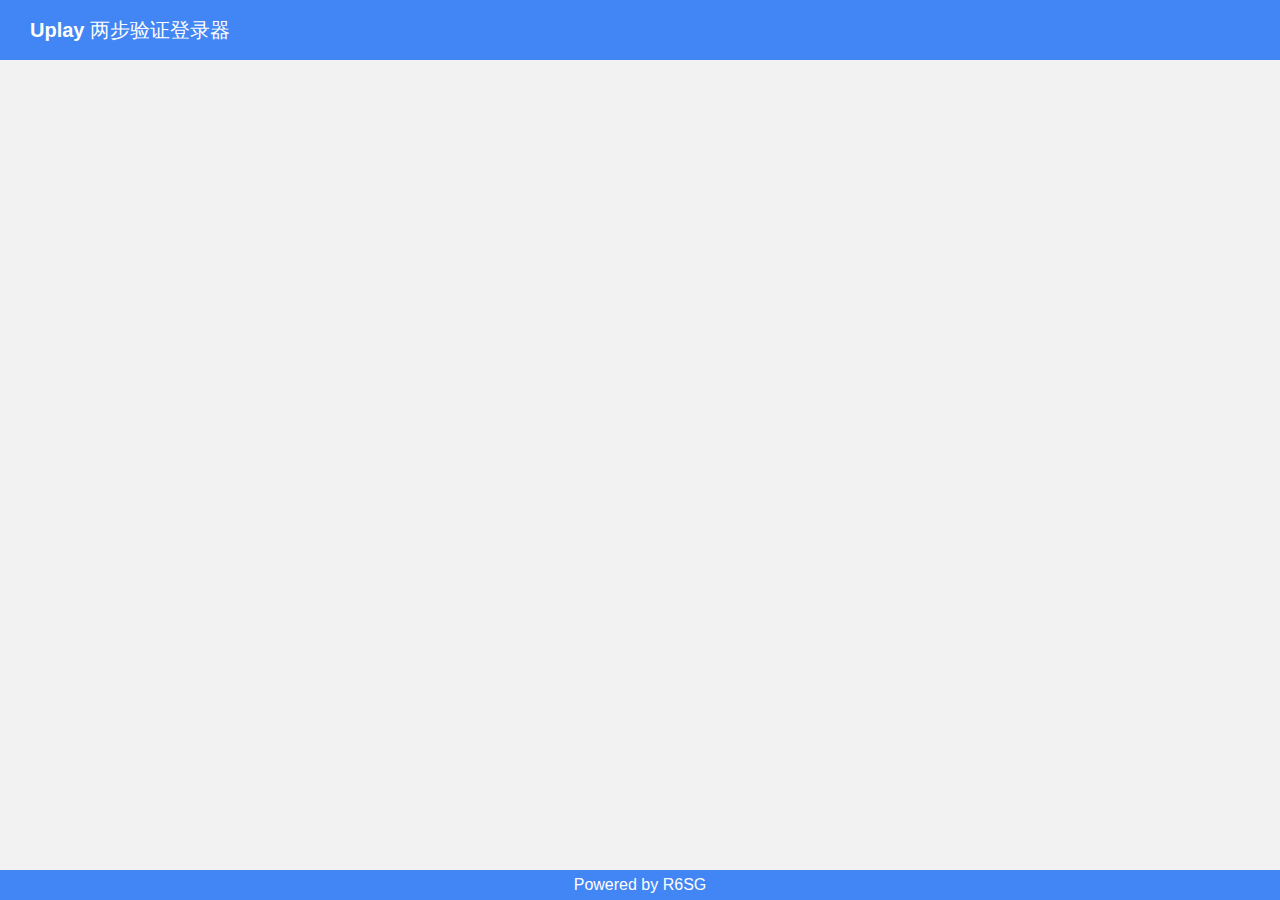
<file: index.html>
<!doctype html>
<html>

<head>
    <meta charset="utf-8">
    <meta name="viewport" content="maximum-scale=1.0,minimum-scale=1.0,user-scalable=0,initial-scale=1.0,width=device-width" />
    <meta name="format-detection" content="telephone=no,email=no,date=no,address=no">
    <title>Hello APP</title>
    <link rel="stylesheet" type="text/css" href="./css/api.css" />
    <style type="text/css">
        html,
        body {
            height: 100%;
            background-color: #F2F2F2;
        }

        .wrap {
            background-color: #F2F2F2;
            display: -webkit-box;
            -webkit-box-orient: vertical;
            -webkit-flex-flow: column;
        }

        header {
            height: 60px;
            width: 100%;
            text-align: left;
            background-color: #4285F4;
            color: #fff;
            line-height: 60px;
            font-size: 20px;
        }

        .flex-1 {
            -webkit-box-flex: 1;
            -webkit-flex: 1;
            background-color: #F2F2F2;
        }

        footer {
            height: 30px;
            width: 100%;
            background-color: #4285F4;
            color: white;
            line-height: 30px;
            text-align: center;
        }
    </style>
</head>

<body class="wrap">
    <header id="THISheader">
  <p style="text-indent:0.75em"><strong>Uplay</strong>&nbsp;两步验证登录器</p>

    </header>
    <section class="flex-1">

    </section>
    <footer>Powered by R6SG</footer>
</body>
<script type="text/javascript" src="./script/api.js"></script>
<script type="text/javascript">
    apiready = function() {
      //api.removePrefs({    key: 'Userkeylist'});
        var header = $api.dom('header'); // 获取 header 标签元素
        var footer = $api.dom('footer'); // 获取 footer 标签元素

        // 1.修复开启沉浸式效果带来的顶部Header与手机状态栏重合的问题，最新api.js方法已支持适配iPhoneX；
        // 2.默认已开启了沉浸式效果 config.xml中 <preference name="statusBarAppearance" value="true"/>
        // 3.沉浸式效果适配支持iOS7+，Android4.4+以上版本
        var headerH = $api.fixStatusBar(header);
        // 最新api.js为了适配iPhoneX增加的方法，修复底部Footer部分与iPhoneX的底部虚拟横条键重叠的问题；
        var footerH = $api.fixTabBar(footer);
        //主界面frame
        api.openFrame({
            name: 'main',
            url: 'html/main.html',
            bounces: false,
            bgColor:'#4285F4',
            rect: { // 推荐使用Margin布局，用于适配屏幕的动态变化
                marginTop: headerH, // main页面距离win顶部的高度
                marginBottom: footerH, // main页面距离win底部的高度
                w: 'auto' // main页面的宽度 自适应屏幕宽度
            }
        });

        //浮动按钮frame
        api.openFrame({
            name: 'button',
            url: 'html/button.html',
            bounces: false,
            bgColor:'rgba(0,0,0,0)',
            rect: {
              x:document.body.clientWidth - 90,    //坐标
              y:document.body.clientHeight - 120,    //坐标
              w:70,           //宽度，若传'auto'，页面从x位置开始自动充满父页面宽度
              h:90            //高度，若传'auto'，页面从y位置开始自动充满父页面高度
            }
        });

        //刷新按钮frame
        api.openFrame({
            name: 'refresh',
            url: 'html/refresh.html',
            bounces: false,
            bgColor:'rgba(0,0,0,0)',
            rect: {
              x:document.body.clientWidth - 60,    //坐标
              y:document.getElementById("THISheader").offsetHeight - 60,    //坐标
              w:60,           //宽度，若传'auto'，页面从x位置开始自动充满父页面宽度
              h:80            //高度，若传'auto'，页面从y位置开始自动充满父页面高度
            }
        });

    };
    //功能：使用二维码添加账户
    function QRCode(){
      var FNScanner = api.require('FNScanner');
          FNScanner.open({
              autorotation: true
          }, function(ret, err) {
            if('success' == ret.eventType){
                //解析二维码内容
                //内容应该是这样的：otpauth://totp/0000000710@qq.com?secret=kfzg4000000toqsj&issuer=Ubisoft

                //内容匹配
                if("otpauth" != ret.content.substring(0,7)){
                  api.toast({
                      msg: '不能识别的二维码',
                      duration: 2000,
                      location: 'bottom'
                  });
                  return;
                }
                //尝试赋值
                try {
                  var UserMailAddress = ret.content.substring(15).substring(0,ret.content.substring(15).indexOf('?'));
                  if ('-1' != ret.content.indexOf('issuer')) {
                    if('-1' != ret.content.substring((ret.content.indexOf('secret'))).indexOf('issuer')) {
                        var SecretKey = ret.content.substring(ret.content.lastIndexOf('secret=') + 7,ret.content.lastIndexOf('&'));
                    }else{
                        var SecretKey = ret.content.substring(ret.content.indexOf('secret=') + 7,ret.content.lastIndexOf('&'));
                    }
                  } else {
                      var SecretKey = ret.content.substring(ret.content.lastIndexOf('secret=') + 7);
                  }
                }catch(err) {
                  api.toast({
                      msg: '不能识别的二维码',
                      duration: 2000,
                      location: 'bottom'
                  });
                  return;
                }

                //同步返回结果：
                var Userkeylist = api.getPrefs({
                    sync: true,
                    key: 'Userkeylist'
                });
                //是否为空
                if('' == Userkeylist){
                  Userkeylist = '{}';
                }
                //追加数组
                var UserkeylistArray = JSON.parse(Userkeylist);
                UserkeylistArray[Date.parse(new Date()) + '-' + UserMailAddress + '(Ubisoft)'] = SecretKey;
                UserkeylistJson = JSON.stringify(UserkeylistArray);
                //应用更改
                api.setPrefs({
                    key: 'Userkeylist',
                    value: UserkeylistJson
                });
                //刷新列表
                api.execScript({
                  frameName: 'main',
                  script: 'reFreshMain()',
                });

            }

      });
    }
    //功能：输入KEY添加账户
    function TypeKey(){
      var dialogBox = api.require('dialogBox');
        dialogBox.input({
            keyboardType: 'default',
            texts: {
                title: '输入秘钥',
                placeholder: '例如:kfzg40g50toqsj',
                leftBtnTitle: '取消',
                rightBtnTitle: '确定'
            },
            styles: {
                bg: '#fff',
                corner: 2,
                w: 300,
                h: 160,
                title: {
                    h: 30,
                    alignment: 'center',
                    size: 22,
                    color: '#000',
                    marginT:30,
                },
                input: {
                    h: 40,
                    y:30,
                    marginT:15,
                    marginLeft: 10,
                    marginRight:10,
                    textSize: 18,
                    textColor: '#000'
                },
                dividingLine: {
                    width: 0.5,
                    color: '#696969'
                },
                left: {
                    bg: 'rgba(0,0,0,0)',
                    color: '#007FFF',
                    size: 18
                },
                right: {
                    bg: 'rgba(0,0,0,0)',
                    color: '#007FFF',
                    size: 18
                }
            }
        }, function(ret) {
            if('left' == ret.eventType) {
                var dialogBox = api.require('dialogBox');
                dialogBox.close({
                    dialogName: 'input'
                });
                return;
            }
            if('right' == ret.eventType) {
              if('' == ret.text){
                var dialogBox = api.require('dialogBox');
                dialogBox.close({
                    dialogName: 'input'
                });
                return;
              }
                //同步返回结果：
                var Userkeylist = api.getPrefs({
                    sync: true,
                    key: 'Userkeylist'
                });
                //是否为空
                if('' == Userkeylist){
                  Userkeylist = '{}';
                }
                //追加数组
                var UserkeylistArray = JSON.parse(Userkeylist);
                UserkeylistArray[Date.parse(new Date()) + '-' + '未命名的账户'] = ret.text;
                UserkeylistJson = JSON.stringify(UserkeylistArray);
                //应用更改
                api.setPrefs({
                    key: 'Userkeylist',
                    value: UserkeylistJson
                });
                //刷新列表
                api.execScript({
                  frameName: 'main',
                  script: 'reFreshMain()',
                });
                //关闭窗口
                var dialogBox = api.require('dialogBox');
                dialogBox.close({
                    dialogName: 'input'
                });
                return;
            }

        });
    }
    //功能：新增账户
    function addkey(){
          var dialogBox = api.require('dialogBox');
            dialogBox.confirm({
                tapClose: true,
                msg: {
                    content:'想要怎么添加？',
                    leftBtnTitle: '扫描二维码',
                    rightBtnTitle:'输入秘钥'
                },
                styles: {
                    bg: '#fff',
                    maskBg:'rgba(0,0,0,0.5)',
                    h: 120,
                    msg :{
                        color : '#7a7a7a',
                        size  : 20,
                        maginLR: 30 ,
                        maginT: 15,
                  align : 'center'

                    },
                    leftBtn :{
                        borderColor: 'rgba(0,0,0,0)',
                        color: '#007FFF',
                  highlightBg : '#E4E4E4',
                        size: 20
                    },
                    rightBtn :{
                        bg: 'rgba(0,0,0,0)',
                        selectedBg:'#007FFF',
                        color: '#007FFF',
                  highlightBg : '#E4E4E4',
                        size: 20
                    }
                }
            }, function(ret) {
              if('cancel' == ret.eventType){
                dialogBox.close({dialogName: 'confirm'});
                QRCode();
                return;
              }
              if('ok' == ret.eventType){
                dialogBox.close({dialogName: 'confirm'});
                TypeKey();
                return;
              }

            });
        }

</script>

</html>
</file>
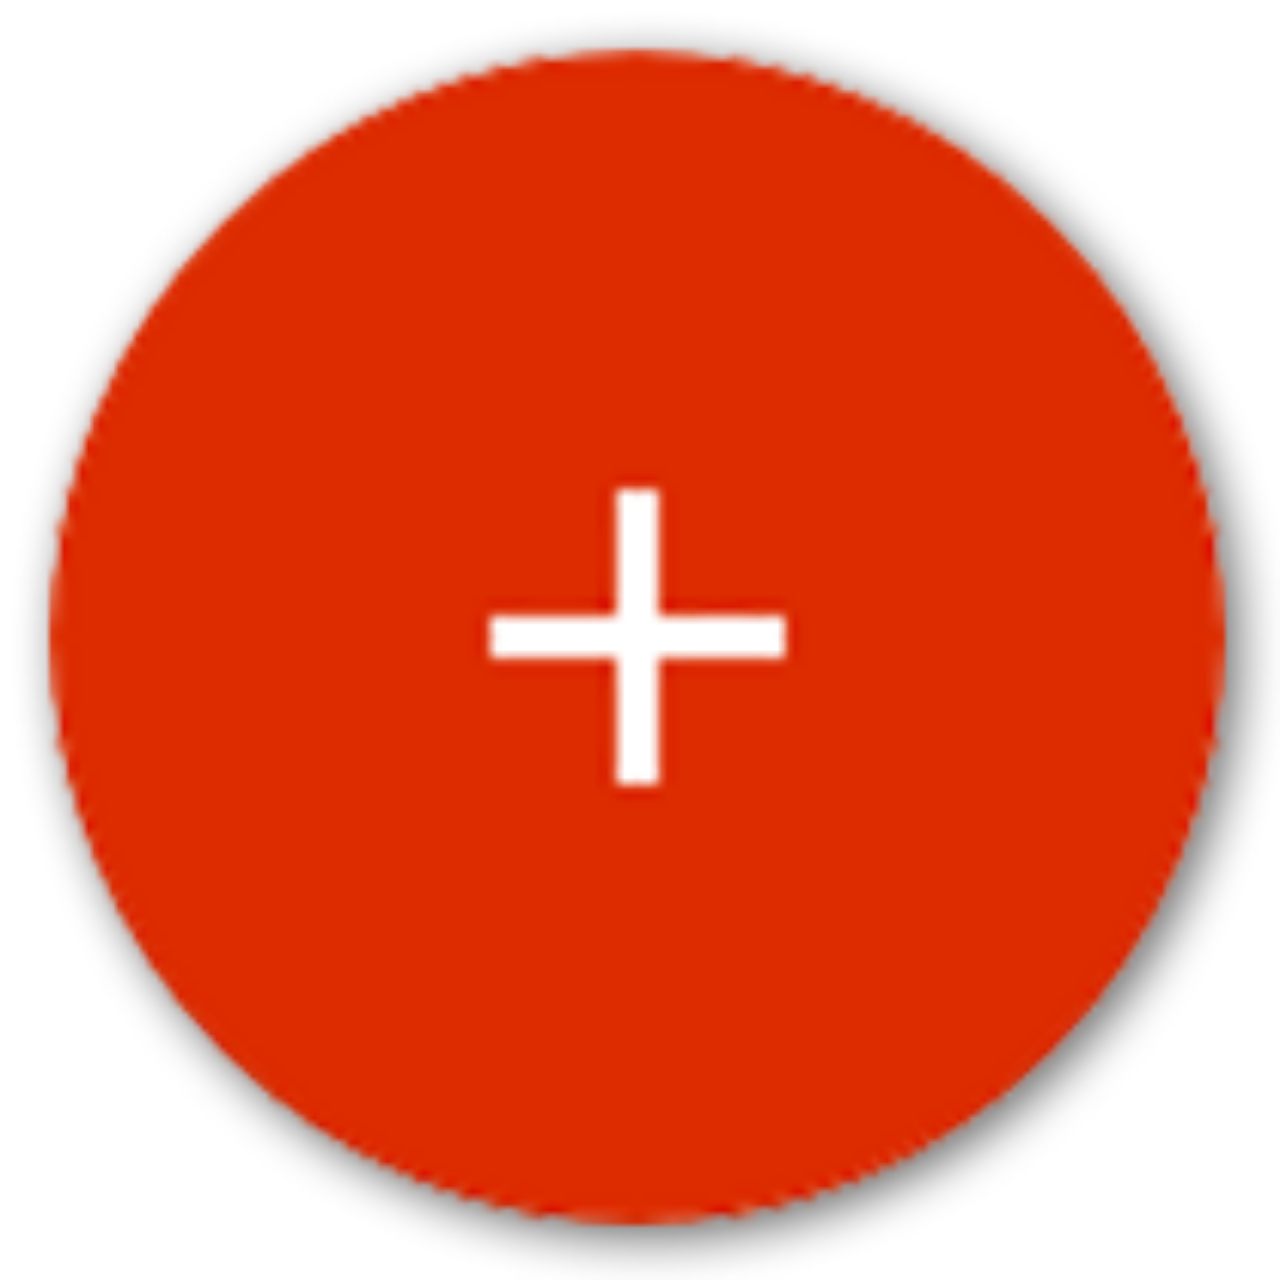
<file: html/button.html>
<!DOCTYPE HTML>
<html>
<head>
    <meta charset="utf-8">
    <meta name="viewport" content="maximum-scale=1.0, minimum-scale=1.0, user-scalable=0, initial-scale=1.0, width=device-width" />
    <meta name="format-detection" content="telephone=no, email=no, date=no, address=no">
    <title>Hello APP</title>
    <link rel="stylesheet" type="text/css" href="../css/api.css" />
    <script type="text/javascript" src="../script/api.js"></script>
    <script type="text/javascript">
        apiready = function() {
          jsput = 'addkey();';
        };
        function OpenAdd(){
              api.execScript({
                name: 'root',
                script: jsput
              });
              }
    </script>
</head>
<body>
  <img src="../image/add_button.png" style="width:100%;height:100%" onclick="OpenAdd();">
</body>
</html>
</file>
<file: css/api.css>
html{
	font-family: sans-serif;
}
html,body,header,section,footer,div,ul,ol,li,img,a,span,em,del,legend,center,strong,var,fieldset,form,label,dl,dt,dd,cite,input,hr,time,mark,code,figcaption,figure,textarea,h1,h2,h3,h4,h5,h6,p{
	margin:0;
	border:0;
	padding:0;
	font-style:normal;
}
html,body {
	-webkit-touch-callout:none;
	-webkit-text-size-adjust:none;
	-webkit-tap-highlight-color:rgba(0, 0, 0, 0);
	-webkit-user-select:none;
/* 	background-color: #fff; */
}
nav,article,aside,details,main,header,footer,section,fieldset,figcaption,figure{
	display: block;
}
img,a,button,em,del,strong,var,label,cite,small,time,mark,code,textarea{
	display:inline-block;
}
header,section,footer {
	position:relative;
}
ol,ul{
	list-style:none;
}
input,button,textarea {
	border:0;
	margin:0;
	padding:0;
	font-size:1em;
	line-height:1em;
	/*-webkit-appearance:none;*/
/* 		background-color:rgba(0, 0, 0, 0);*/ 
}
span{
	display:inline-block;
}
a:active, a:hover {
  outline: 0;
}
a, a:visited{
	text-decoration:none;
}

label, .wordWrap{
    word-wrap: break-word;
    word-break: break-all;
}
table {
  border-collapse: collapse;
  border-spacing: 0;
}
td,th {
  padding: 0;
}
.clearfix:after{
	content: ' ';
	display: block;
	clear: both;
	visibility:hidden;
	line-height: 0;
	height:0;
}
.loading_more{
	display: block;
	height: 1.5em;
	width: 100%;
}
.loading_more:before {
	display: inline-block; vertical-align: text-bottom;
	content: ' '; height: 16px; width: 16px; margin-right: 6px;
	background: url(../image/loading_more.gif) no-repeat center;
	-webkit-background-size: contain;
	background-size: contain;
}
.loading_more:after {
	content: '加载更多';
}
</file>
